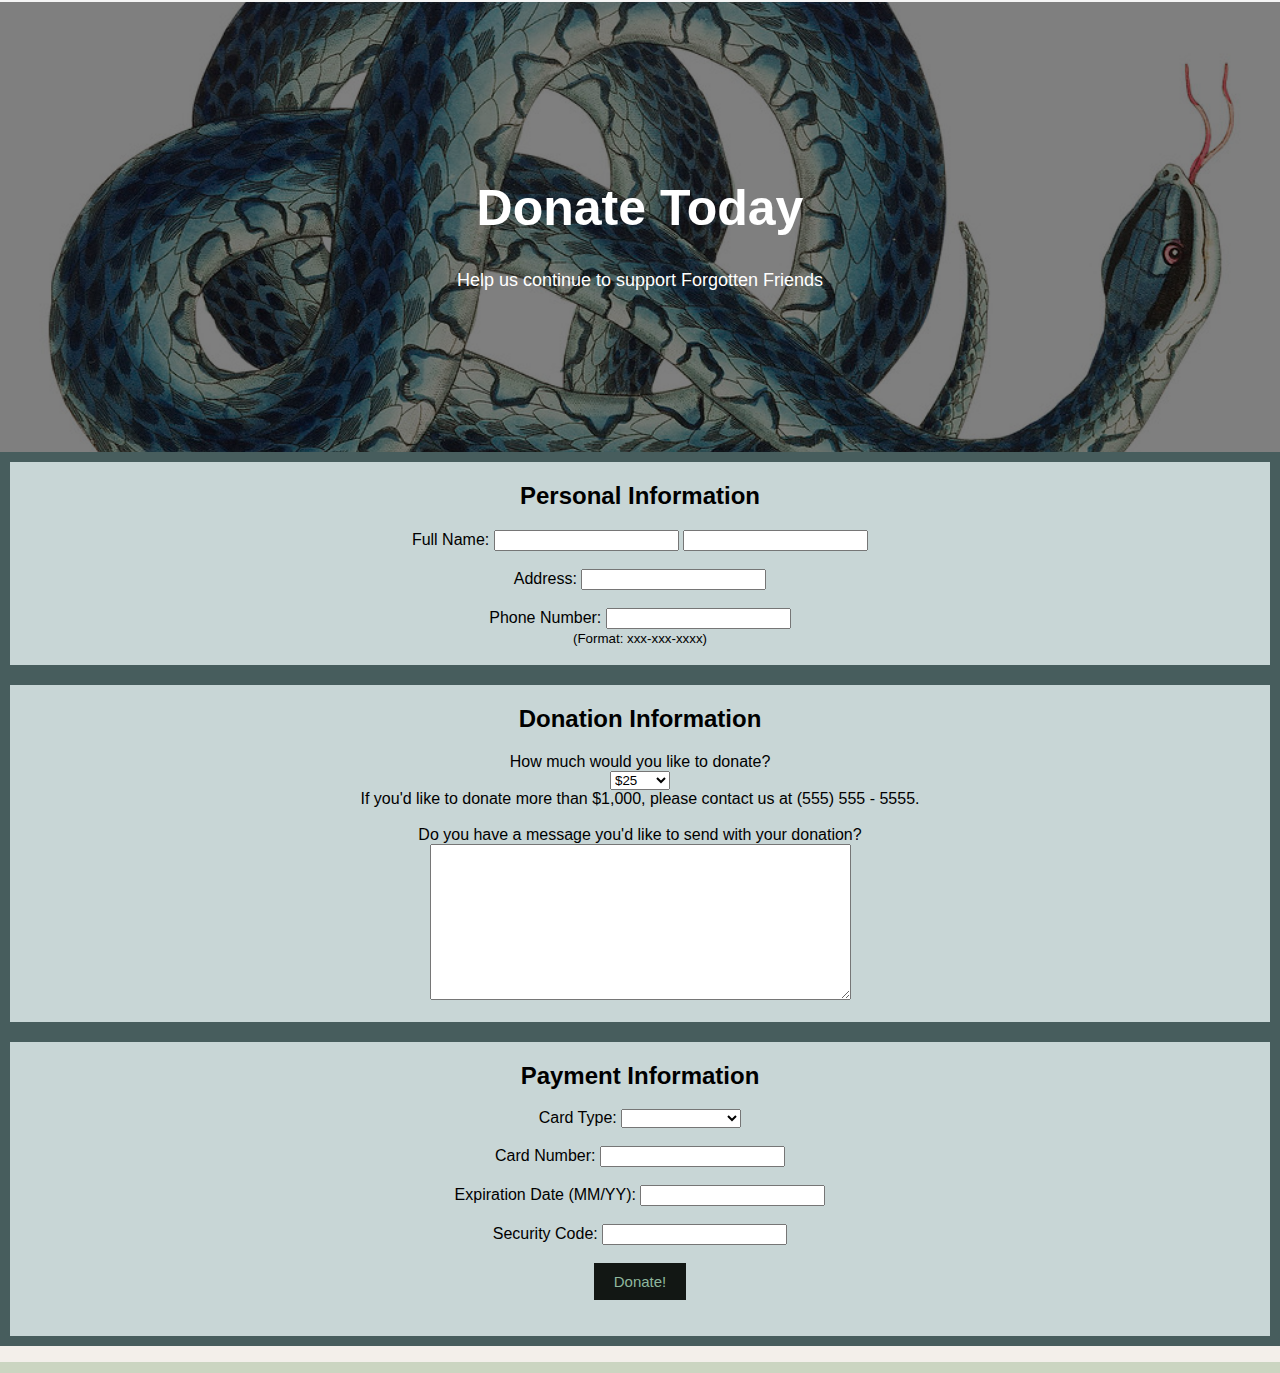
<file: donationform.html>
<!DOCTYPE html>
<html lang="en">
<head>
	<meta charset="UTF-8">
	<title>Donate!</title>
	<link rel="stylesheet" type="text/css" href="header.css">
	<link rel="stylesheet" type="text/css" href="footer.css">
	<link rel="stylesheet" href="https://cdnjs.cloudflare.com/ajax/libs/font-awesome/4.7.0/css/font-awesome.min.css">
	<script
	  src="https://code.jquery.com/jquery-3.4.1.min.js"
	  integrity="sha256-CSXorXvZcTkaix6Yvo6HppcZGetbYMGWSFlBw8HfCJo="
	  crossorigin="anonymous"> 
	</script>
	<style>
		body, html  {
		    background-color: #F3EFEA;
		    height: 100%;
		    margin: 0;      
		    font-family: Garamond, Helvetica, Times, Arial;
	    }
		.info-box {
			background-color: #C8D6D6;
			text-align: center;
			border-style: solid;
			border-width: 10px;
			border-color: #475D5D;
		}

		.button {
			background-color: #121714; 
			border: none; 
			color: #8EB79D; 
			padding: 10px 20px; 
			text-align: center; 
			font-size: 15px; 
			cursor: pointer; 
			text-decoration: none; 
			font-family: Garamond, Helvetica, Times, Arial;
		}

		.button:hover {
			background-color: #8EB79D; 
			color: #35453B;
		}


		.hero-image {
	        background-image: linear-gradient(rgba(0, 0, 0, 0.5), rgba(0, 0, 0, 0.5)), url("natbluesnake.jpg");
	      	height: 50%;
		    background-position: center;
		    background-repeat: no-repeat;
		    background-size: cover;      
		    position: relative;
    	}

    	.hero-text {
	      	text-align: center;
	      	position: absolute;
	      	top: 50%;
	      	left: 50%;
	      	transform: translate(-50%, -50%);
	      	color: #FFFFFF;
    	}

    	.row {
			display: flex;
		}

		.column {
			flex: 40%; 
			padding: 5px; 
			font-family: Merriweather, Garamond, Georgia, Times;
			border-color: #F3EFEA;
			text-align: center;
		}

		#messageDisplay {
			font-size: 24px;
		}
	</style>
	<script language="javascript">
		function displayMessage() 
		{
			if (document.getElementById("fname") == null || document.getElementById("fname").value == "") {
				alert("Please enter a first name");
				document.donation_form.fname.focus();
				return;
			}
			if (document.getElementById("lname") == null || document.getElementById("lname").value == "") {
				alert("Please enter a last name");
				document.donation_form.lname.focus();
				return;
			}
			if (document.getElementById("address") == null || document.getElementById("address").value == "") {
				alert("Please enter an address");
				document.donation_form.address.focus();
				return;
			}
			if (document.getElementById("phone") == null || document.getElementById("phone").value == "") {
				alert("Please enter a phone number");
				document.donation_form.phone.focus();
				return;
			}
			if (document.getElementById("money").value == "blank_money") {
				alert("Please select a donation amount");
				return;
			}
			if (document.getElementById("card").value == "blank_card") {
				alert("Please select a card type");
				return;
			}
			if (document.getElementById("phone") == null || document.getElementById("phone").value == "") {
				alert("Please enter a phone number");
				document.donation_form.phone.focus();
				return;
			}
			if (document.getElementById("creditnum") == null || document.getElementById("creditnum").value == "") {
				alert("Please enter a credit card number");
				document.donation_form.creditnum.focus();
				return;
			}
			if (document.getElementById("expiration") == null || document.getElementById("expiration").value == "") {
				alert("Please enter an expiration date");
				document.donation_form.expiration.focus();
				return;
			}
			if (document.getElementById("seccode") == null || document.getElementById("seccode").value == "") {
				alert("Please enter a security code");
				document.donation_form.seccode.focus();
				return;
			}
			document.getElementById("messageDisplay").innerHTML = 
			"You donated " + document.getElementById("money").value + "! Thanks so much for your donation! We will be in contact shortly to confirm your donation and give you some more information about where your money will go!"
			window.location.hash = "#messageDisplay";
			document.donation_form.reset();
			return;
		}	
	</script>
</head>
<body>
	<script>
		$(document).ready (function(){
		$("#header").load("header.html", function(){
			$(".topnav a")[4].className += "active"
		});
		  $("#footer").load("footer.html");
		});     
	  </script>
	<header id="header">
	</header>
	<!-- <h1 style = "text-align: center; font-size: 42px; font-family: Garamond, Helvetica, Times, Arial; color: #FFFFFF"> Donate to Forgotten Friends </h1> -->

	<div class="hero-image">
	  <div class="hero-text">
	    <h1 style="font-size:50px">Donate Today</h1>
	    <p style="font-size: 18px">Help us continue to support Forgotten Friends</p>
	  </div>
	</div>

	<form class = "donation" name="donation_form">
		<div class="info-box">
			<h2> Personal Information </h2>
			Full Name:
			<input type = "text" id = "fname" name="fname">
			<input type = "text" id = "lname" name="lname"> <br> <br>
			Address: <input type = "text" id = "address" name="address"> <br> <br>
			Phone Number: <input type = "text" id = "phone" name="phone" pattern="[0-9]{3}-[0-9]{3}-[0-9]{4}">  
			<br> <small>(Format: xxx-xxx-xxxx)</small>
			<br><br>
		</div>
		<div class="info-box">
			<h2> Donation Information </h2>
			How much would you like to donate? <br>
			
			<select id="money" name="money">
				<option value = "blank_money">  </option>
				<option value = "$25" selected> $25 </option>
				<option value = "$50"> $50 </option>
				<option value = "$100"> $100 </option>
				<option value = "$250"> $250 </option>
				<option value = "$500"> $500 </option>
				<option value = "$1000"> $1000 </option>
			</select> <br> 
			If you'd like to donate more than
			$1,000, please contact us at (555) 555 - 5555. 
			<br><br>
			Do you have a message you'd like to send with your donation? <br>
			<textarea id="message" rows="10" cols="50">
			</textarea> <br> <br>
		</div>
		<div class="info-box">
			<h2> Payment Information </h2>
				Card Type:
				<select id="card" name="card">
				<option value = "blank_card"> </option>
				<option value = "master"> MasterCard </option>
				<option value = "visa"> VISA </option>
				<option value = "amex"> AMEX </option>
				<option value = "bofa"> Bank of America </option>
				<option value = "$500"> Discover </option>
				<option value = "$1000"> Chase </option>
			</select> <br> <br>
			Card Number: <input type = "creditnum" id = "creditnum" name="creditnum"> <br><br>
			Expiration Date (MM/YY): <input type = "expiration" id = "expiration" name="expiration"> <br><br>
			Security Code: <input type = "seccode" id = "seccode" name="seccode"> <br><br>
			<button type="button" class="button" value="Donate!" onclick="displayMessage()">Donate!</button>
			<br><br><br>
		</div>
	</form> 
	<div class="row">
  		<div tabindex="0" class="column" id = "messageDisplay" style="border-style: solid;">
  		</div>
	</div>
	<footer id="footer">
	</footer>


	
</body>
</html>
</file>
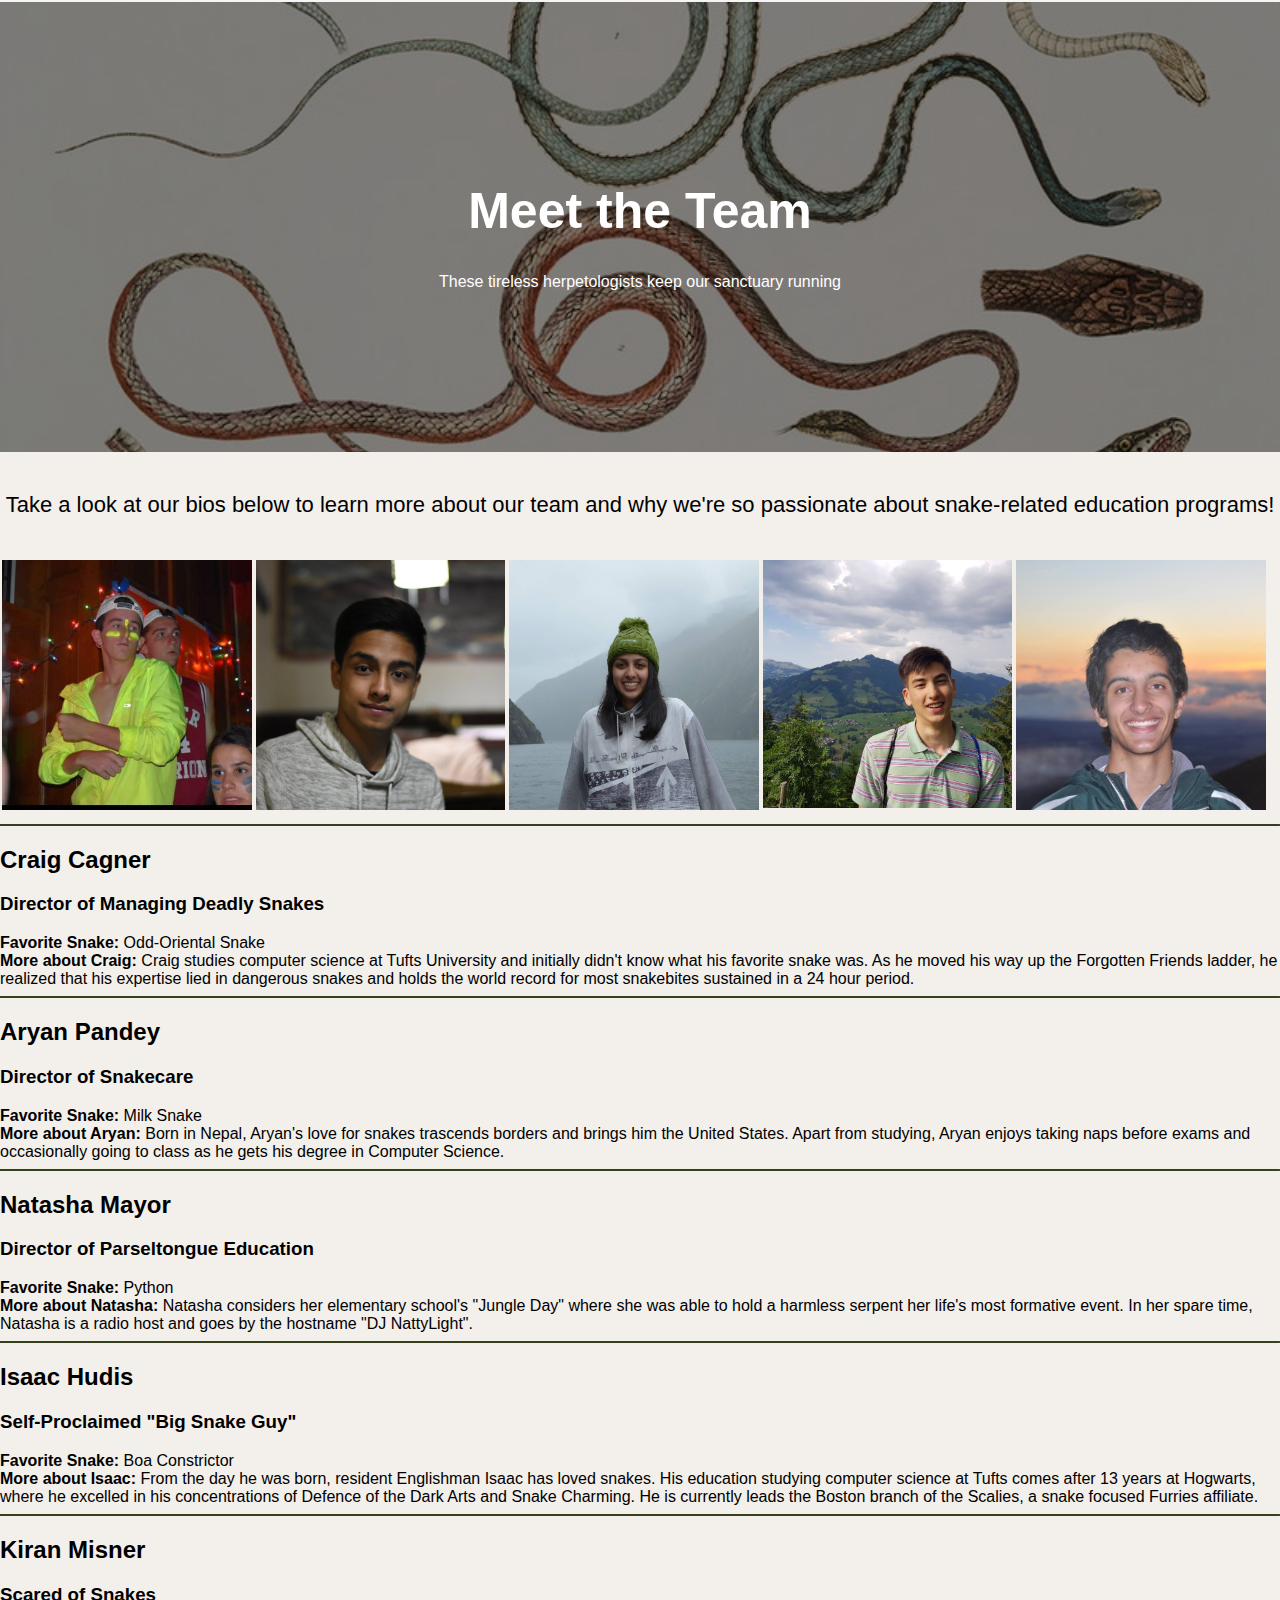
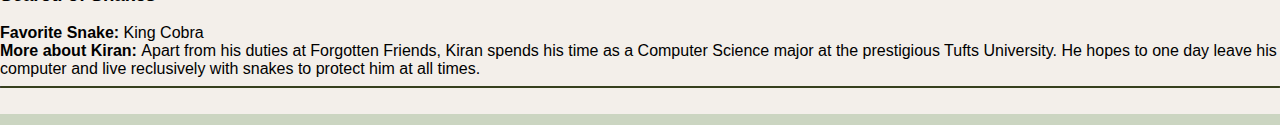
<file: MeetTheTeam.html>
<!DOCTYPE html>
<html lang="en">
<head>
  <meta charset="UTF-8">
  <title> Meet the Team! </title>
  <link rel="stylesheet" type="text/css" href="header.css">
  <link rel="stylesheet" type="text/css" href="footer.css">
  <link rel="stylesheet" href="https://cdnjs.cloudflare.com/ajax/libs/font-awesome/4.7.0/css/font-awesome.min.css">
  <script
    src="https://code.jquery.com/jquery-3.4.1.min.js"
    integrity="sha256-CSXorXvZcTkaix6Yvo6HppcZGetbYMGWSFlBw8HfCJo="
    crossorigin="anonymous"> 
  </script>
  <style>
  	body, html  {
      background-color: #F3EFEA;
      height: 100%;
      margin: 0;
      font-family: Garamond, Helvetica, Times, Arial;
    }
    h1 {
      text-align: center;
      font-size: 42px;
      font-family: Garamond, Helvetica, Times, Arial;
    }
    hr.rounded {
    	border-top: 1px solid; 
		border-radius: 1px; 
		border-color: #36401d;
    }
    .column {
        float: left;
        width: 19.5%;
        padding: 2px;
    }

    .row::after {
      content: "";
        clear: both;
        display: table;
    }
    .hero-image {
      background-image: linear-gradient(rgba(0, 0, 0, 0.5), rgba(0, 0, 0, 0.5)), url("natsnakeparty.jpg");
      height: 50%;
      background-position: center;
      background-repeat: no-repeat;
      background-size: cover;
      position: relative;
    }

    .hero-text {
      text-align: center;
      position: absolute;
      top: 50%;
      left: 50%;
      transform: translate(-50%, -50%);
      color: #FFFFFF;
    }
  </style>
</head>
<body>
  <script>
    $(document).ready (function(){
      $("#header").load("header.html", function(){
        $(".topnav a")[6].className += "active"
      });
      $("#footer").load("footer.html");
    });     
  </script>
  <header id="header">
	</header>
 
  <div class="hero-image">
  <div class="hero-text">
    <h1 style="font-size:50px">Meet the Team</h1>
    <p>These tireless herpetologists keep our sanctuary running</p>
  </div>
</div>

</br>
<p style="text-align: center; font-size: 22px;">Take a look at our bios below to learn more about our team and why we're so passionate about snake-related education programs!</p>
	</br>

  <div class="row">
        <div class="column">
          <img src="craig.jpg" alt="Craig" style="width:100%">
        </div>
        <div class="column">
          <img src="aryan.jpg" alt="Aryan" style="width:100%">
       </div>
        <div class="column">
          <img src="natashasquare.jpg" alt="Natasha" style="width:100%">
        </div>
        <div class="column">
          <img src="isaacsquare.jpg" alt="Isaac" style="width:100%">
       </div>
        <div class="column">
          <img src="kiransquare.jpg" alt="Kiran" style="width:100%">
        </div>
  </div>
  <hr class="rounded">
  <div class = "personinfo" id = "craiginfo">
    <h2> Craig Cagner </h2> 
    <h3> Director of Managing Deadly Snakes </h3>
    <b> Favorite Snake: </b> Odd-Oriental Snake <br>
      <b> More about Craig: </b> Craig studies computer 
        science at Tufts University and initially 
        didn't know what his favorite snake was. As
        he moved his way up the Forgotten Friends 
        ladder, he realized that his expertise 
        lied in dangerous snakes and holds the world
        record for most snakebites sustained in a
        24 hour period. 
       <br> 
    <hr class="rounded">
  </div>
  <div class = "personinfo" id = "aryaninfo">
    <h2> Aryan Pandey </h2> 
    <h3> Director of Snakecare </h3>
    <b> Favorite Snake: </b> Milk Snake <br>
    <b>	 More about Aryan: </b> Born in Nepal,
       Aryan's love for snakes trascends
       borders and brings him the United States.
       Apart from studying, Aryan enjoys taking
       naps before exams and occasionally going
       to class as he gets his degree in 
       Computer Science. <br> 
    <hr class="rounded">
  </div>
  <div class = "personinfo" id = "natashainfo">
    <h2> Natasha Mayor </h2> 
    <h3> Director of Parseltongue Education </h3>
    <b> Favorite Snake: </b> Python <br>
    <b>	 More about Natasha: </b> 
       Natasha considers her elementary school's
       "Jungle Day" where she was able to hold 
       a harmless serpent her life's most formative
       event. In her spare time, Natasha is a radio
       host and goes by the hostname "DJ NattyLight".
       <br> 
    <hr class="rounded">
  </div>
  <div class = "personinfo" id = "isaacinfo">
    <h2> Isaac Hudis </h2> 
    <h3> Self-Proclaimed "Big Snake Guy" </h3>
     <b> Favorite Snake: </b> Boa Constrictor <br>
     <b> More about Isaac: </b> From the day he was 
     born, resident Englishman Isaac has 
     loved snakes. His education
     studying computer science at Tufts comes
     after 13 years at Hogwarts, where he 
     excelled in his concentrations of Defence of 
     the Dark Arts and Snake Charming. He
     is currently leads the Boston branch of the 
     Scalies, a snake focused Furries affiliate. 
    <br> 
    <hr class="rounded">
  </div>
  <div class = "personinfo" id = "isaacinfo">
    <h2> Kiran Misner </h2> 
    <h3> Scared of Snakes</h3>
    <b> Favorite Snake: </b> King Cobra <br> 
    <b> More about Kiran: </b> 
    Apart from his duties at Forgotten Friends,
    Kiran spends his time as a Computer Science major at the 
    prestigious Tufts University. He hopes to one day leave 
    his computer and live reclusively with snakes to protect
    him at all times. 
    <hr class="rounded">
    <br>
  </div>

  <footer id="footer">
  </footer>

</body>
</html>
</file>
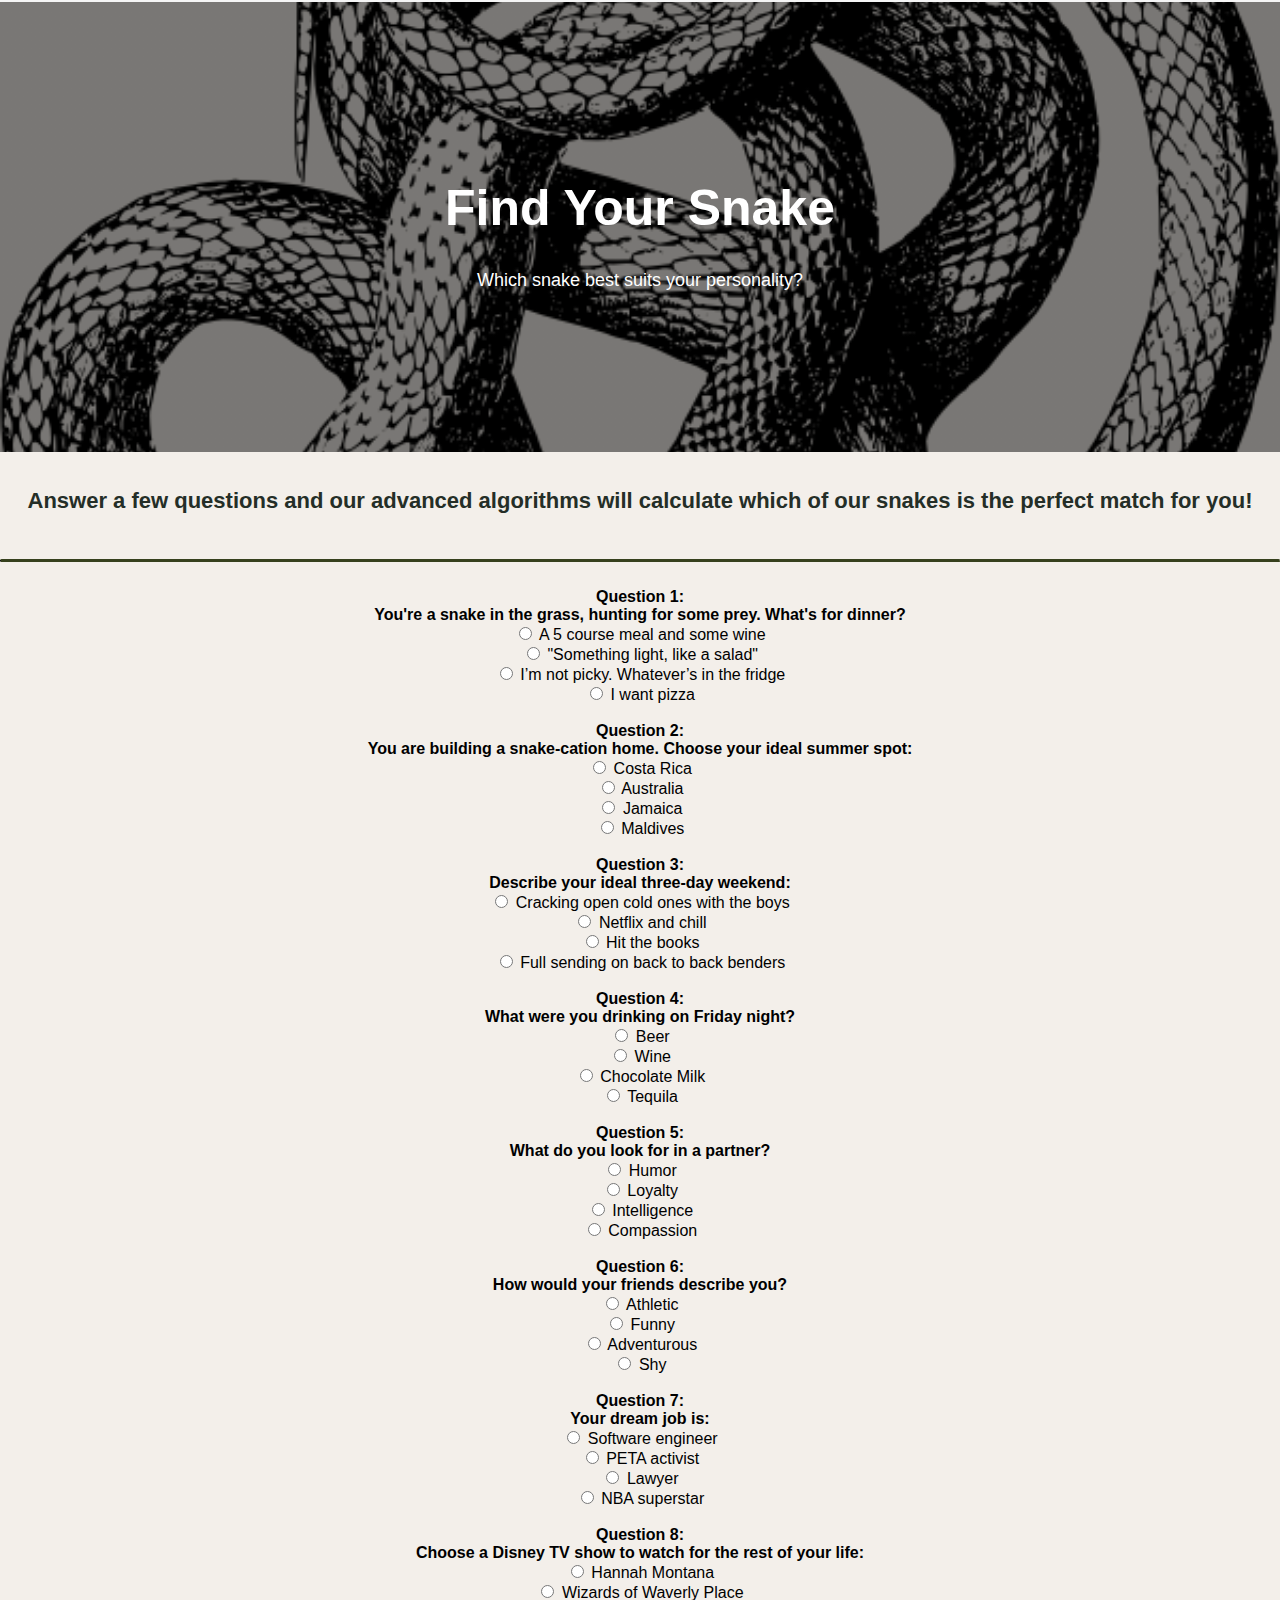
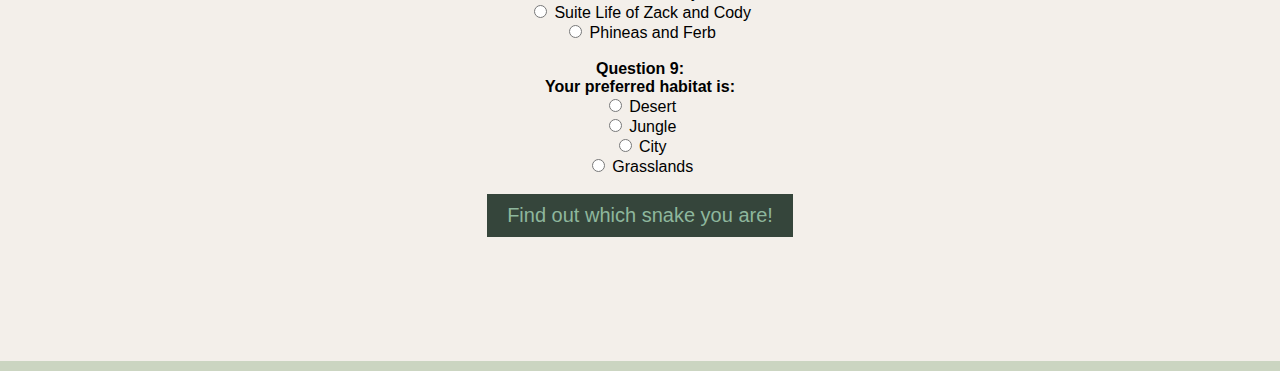
<file: PersonalityMatch.html>
<!DOCTYPE html>
<html lang="en">
<head>
	<meta charset="UTF-8">
	<title> Personality Quiz </title>
	<link rel="stylesheet" type="text/css" href="header.css">
	<link rel="stylesheet" type="text/css" href="footer.css">
	<link rel="stylesheet" href="https://cdnjs.cloudflare.com/ajax/libs/font-awesome/4.7.0/css/font-awesome.min.css">
	<script
	  src="https://code.jquery.com/jquery-3.4.1.min.js"
	  integrity="sha256-CSXorXvZcTkaix6Yvo6HppcZGetbYMGWSFlBw8HfCJo="
	  crossorigin="anonymous"> 
	</script>
	<style>
		body, html  {
	      background-color: #F3EFEA;
	      height: 100%;
	      margin: 0;
	      font-family: Garamond, Helvetica, Times, Arial;
	    }
	    @media only screen and (max-width: 600px) {
		      body {
		        background: none;
		       }
		}
		h1 {
			text-align: center;
			color: #FFFFFF;
			font-size: 42px;
		}
		h2 {
			text-align: center;
			color: #242E27;
			font-size: 22px;
		}
		p {
      		font-size: 18px;
      		font-family: Garamond, Helvetica, Times, Arial;
    	}
		hr.rounded {
			border-top: 2px solid; 
			border-radius: 2px; 
			border-color: #36401d;
		}
		.questions {
			text-align: center;
		}

		.questions input {
			justify-content: left;
		}

		.q_written {
			font-weight: bold;
			font-size: 16px;
		}

		.button {
			background-color: #35453B; 
			border: none; 
			color: #8EB79D; 
			padding: 10px 20px; 
			text-align: center; 
			font-size: 20px; 
			cursor: pointer; 
			text-decoration: none; 
			font-family: Garamond, Helvetica, Times, Arial;
		}

		.button:hover {
			background-color: #8EB79D; 
			color: #35453B;
		}

		.row {
			display: flex;
		}
		.column {
			flex: 40%; 
			padding: 5px; 
			font-family: Merriweather, Garamond, Georgia, Times;
			border-color: #F3EFEA;
			text-align: center;
		}

	    .hero-image {
	      background-image: linear-gradient(rgba(0, 0, 0, 0.5), rgba(0, 0, 0, 0.5)), url("natblacksnake.png");
	      height: 50%;
	      background-position: center;
	      background-repeat: no-repeat;
	      background-size: cover;
	      position: relative;
	    }

	    .hero-text {
	      text-align: center;
	      position: absolute;
	      top: 50%;
	      left: 50%;
	      transform: translate(-50%, -50%);
	      color: #FFFFFF;
	    }

	    img {
	    	max-width: 450px;
	    }

	</style>
</head>
<body>
	<script>
		$(document).ready (function(){
		$("#header").load("header.html", function(){
        	$(".topnav a")[5].className += "active"
        });
		$("#footer").load("footer.html");
		});     
	  </script>
	 <header id="header">
	</header>


	<div class="hero-image">
	  <div class="hero-text">
	    <h1 style="font-size:50px">Find Your Snake</h1>
	    <p>Which snake best suits your personality?</p>
	  </div>
	</div>

	<br>
	<h2>Answer a few questions and our advanced algorithms will calculate which of our snakes is the perfect match for you!</h2>
	<br> 
	<hr class="rounded">
	<br>
	<form>
		<div class = "questions"> 
			 <div class = "q_written">
			 	Question 1: <br> You're a snake in the grass, hunting for some prey. What's for dinner? 
			 </div>
			<input type = "radio" name= "q1" value = "1"> A 5 course meal and some wine </button> <br>
			<input type = "radio" name= "q1" value = "2"> "Something light, like a salad" </button> <br>
			<input type = "radio" name= "q1" value = "3"> I’m not picky. Whatever’s in the fridge </button> <br>
			<input type = "radio" name= "q1" value = "4"> I want pizza </button> <br> <br>
		</div>
		<div class = "questions"> 
			<div class = "q_written">
				Question 2: <br> You are building a snake-cation home. Choose your ideal summer spot: <br>
			</div>
			<input type = "radio" name= "q2" value = "1"> Costa Rica </button> <br>
			<input type = "radio" name= "q2" value = "2"> Australia </button> <br>
			<input type = "radio" name= "q2" value = "3"> Jamaica </button> <br>
			<input type = "radio" name= "q2" value = "4"> Maldives </button> <br> <br>
		</div>
		<div class = "questions"> 
			<div class = "q_written">
				Question 3: <br> Describe your ideal three-day weekend: <br>
			</div>
			<input type = "radio" name= "q3" value = "1"> Cracking open cold ones with the boys </button> 
			<br>
			<input type = "radio" name= "q3" value = "2"> Netflix and chill </button> <br>
			<input type = "radio" name= "q3" value = "3"> Hit the books </button> <br>
			<input type = "radio" name= "q3" value = "4"> Full sending on back to back benders </button> <br> <br>
		</div>
		<div class = "questions"> 
			<div class = "q_written">
				Question 4: <br> What were you drinking on Friday night? <br>
			</div>
			<input type = "radio" name= "q4" value = "1"> Beer </button> <br>
			<input type = "radio" name= "q4" value = "2"> Wine </button> <br>
			<input type = "radio" name= "q4" value = "3"> Chocolate Milk </button> <br>
			<input type = "radio" name= "q4" value = "4"> Tequila </button> <br> <br>
		</div>
		<div class = "questions"> 
			<div class = "q_written">
				Question 5: <br> What do you look for in a partner? <br>
			</div>
			<input type = "radio" name= "q5" value = "1"> Humor </button> <br>
			<input type = "radio" name= "q5" value = "2"> Loyalty </button> <br>
			<input type = "radio" name= "q5" value=  "3"> Intelligence </button> <br>
			<input type = "radio" name= "q5" value=  "4"> Compassion </button> <br> <br>
		</div>
		<div class = "questions"> 
			<div class = "q_written">
				Question 6: <br> How would your friends describe you? <br>
			</div>
			<input type = "radio" name= "q6" value = "1"> Athletic </button> <br>
			<input type = "radio" name= "q6" value = "2"> Funny </button> <br>
			<input type = "radio" name= "q6" value = "3"> Adventurous </button> <br>
			<input type = "radio" name= "q6" value = "4"> Shy </button> <br> <br>
		</div> 
		<div class = "questions"> 
			<div class = "q_written">
				Question 7: <br> Your dream job is:<br>
			</div>
			<input type = "radio" name= "q7" value = "1"> Software engineer </button> <br>
			<input type = "radio" name= "q7" value = "2"> PETA activist </button> <br>
			<input type = "radio" name= "q7" value = "3"> Lawyer </button> <br>
			<input type = "radio" name= "q7" value = "4"> NBA superstar </button> <br> <br>
		</div>
		<div class = "questions"> 
			<div class = "q_written">
				Question 8:  <br> Choose a Disney TV show to watch for the rest of your life: <br>
			</div>
			<input type = "radio" name= "q8" value = "1"> Hannah Montana </button> <br>
			<input type = "radio" name= "q8" value = "2"> Wizards of Waverly Place </button> <br>
			<input type = "radio" name= "q8" value = "3"> Suite Life of Zack and Cody </button> <br>
			<input type = "radio" name= "q8" value = "4"> Phineas and Ferb </button> <br> <br>
		</div>
		<div class = "questions"> 
			<div class = "q_written">
				Question 9: <br> Your preferred habitat is: <br>
			</div>
			<input type = "radio" name= "q9" value = "1"> Desert </button> <br>
			<input type = "radio" name= "q9" value = "2"> Jungle </button> <br>
			<input type = "radio" name= "q9" value = "3"> City </button> <br>
			<input type = "radio" name= "q9" value = "4"> Grasslands </button> <br> <br>
		</div>
		<center>
			<button class="button" type = "button" onclick="displaySnake()"> Find out which snake you are! </button>
		</center>
		<br><br><br>
	</form>

<div class="row">
  <div class="column" id = "finalsnake" style="border-style: solid; margin-left: 32%; margin-right: 32%;">
  </div>
</div>
<br><br><br>
	<footer id="footer">
	</footer>


	
	<script lang="javascript">
		var answervalues = [0,0,0,0,0,0,0,0,0];
		function displaySnake() {
			finalArrayvalues();
			var average = averagevalues();
			var img = document.createElement("img");
			if (average >= 0 && average < 1.75) {
				document.getElementById("finalsnake").innerHTML = 
				"Congratulations, you are a garter snake! You are very friendly and easygoing and love to chill out with friends. In snake form you would make a great pet and companion, and this follows in real life as you are very good at making strong connections with others. You may not be the most adventurous person but you know what you like and you are very satisfied with it. <br><br>"
				img.src = "gartersnake.jpeg"
			} else if (average >= 1.75 && average < 2.5) {
				document.getElementById("finalsnake").innerHTML = 
				"Congratulations, you are a black mamba! You have a reputation of being a bit scary and venomous, but in reality you are a sweetheart who’s just looking for some loving. Even with a scary exterior/reputation you make very strong connections and are known for being a bit of wild child, always living life to the fullest. You also have the mentality that leads to greatness and you are always striving to be the best person that you can be. <br><br>";
				img.src = "blackmamba.jpg"
			} else if (average >= 2.5 && average < 3.25) {
				document.getElementById("finalsnake").innerHTML = 
				"Congratulations, you are a gaboon viper! You are naturally gifted in social situations and are able to fit into any situation seamlessly. Even though sometimes you may be overlooked due to your impressive social camouflaging ability, you thrive in big social occasions (but being the centre of attention is not your vibe). That being said you still love to relax and unwind with some Netflix and practice your camouflaging. <br><br>";
				img.src = "gaboonviper.jpg"
			} else if (average >= 3.25 && average <= 4.0) {
				document.getElementById("finalsnake").innerHTML = 
				"Congratulations, you are a Texas coral snake! You are a social butterfly and love to be the centre of attention. Everyone recognises you wherever you go and you are a well-known figure in your extended circles. Even though you may have lost your coat recently at a party, you know that material objects are temporary but social connections last forever, and you are on a mission to meet as many new and interesting people as you can. <br><br>";
				img.src = "texascoral.jpg"
			}
			var src = document.getElementById("finalsnake");
			src.appendChild(img);
		}


		function finalArrayvalues() {
			for (var i = 0; i < 9; i++) {
				var name = "q" + (i + 1); 
				qArray = document.getElementsByName(name);
				for (var j = 0; j < 4; j++) {
					if (qArray[j].checked == true) {
						answervalues[i] = qArray[j].value;
					}
				}
			}
		}

		function averagevalues() {
			var sum = 0;
			for (var i = 0; i < 9; i++){
				var added = parseFloat(answervalues[i]);
				sum += added;
			}
			return sum / parseFloat(9);
		}
	</script>

	
</body>
</html>
</file>
<file: header.css>
#header {
  border-style: solid;
  border-width: 1px;
  border-color: whitesmoke;
  }

  .topnav {
  overflow: hidden;
  background-color: #333;
  }

  .topnav a {
  float: left;
  color: #f2f2f2;
  text-align: center;
  padding: 2vmin 1.1vmax;
  text-decoration: none;
  font-family: Cambria, Cochin, Georgia, Times, 'Times New Roman', serif;
  }

  .topnav a:hover {
  background-color: #ddd;
  color: #000000;
  }

  #header .topnav a.active {
    background-color: #6B9D6D;
    color: #FFFFFF;
  }
</file>
<file: footer.css>
#footer {
  font-size: large;
  padding: 0.3em;
  background: #CBD5C1;
}


* html #footer-wrapper {
	float: left;
	position: relative;
	width: 100%;
}

.fa {
	padding: 20px;
	font-size: 30px;
	width: 50px;
	text-align: center;
	text-decoration: none;
	margin: 5px 2px;
}

.fa-facebook {
	background: #3B5998;
	color: white;
}

.fa-instagram {
	background: #125688;
	color: white;
}

.fa-twitter {
	background: #55ACEE;
	color: white;
}

body, html  {
    	font-family: Garamond, Helvetica, Times, Arial;
}
</file>
